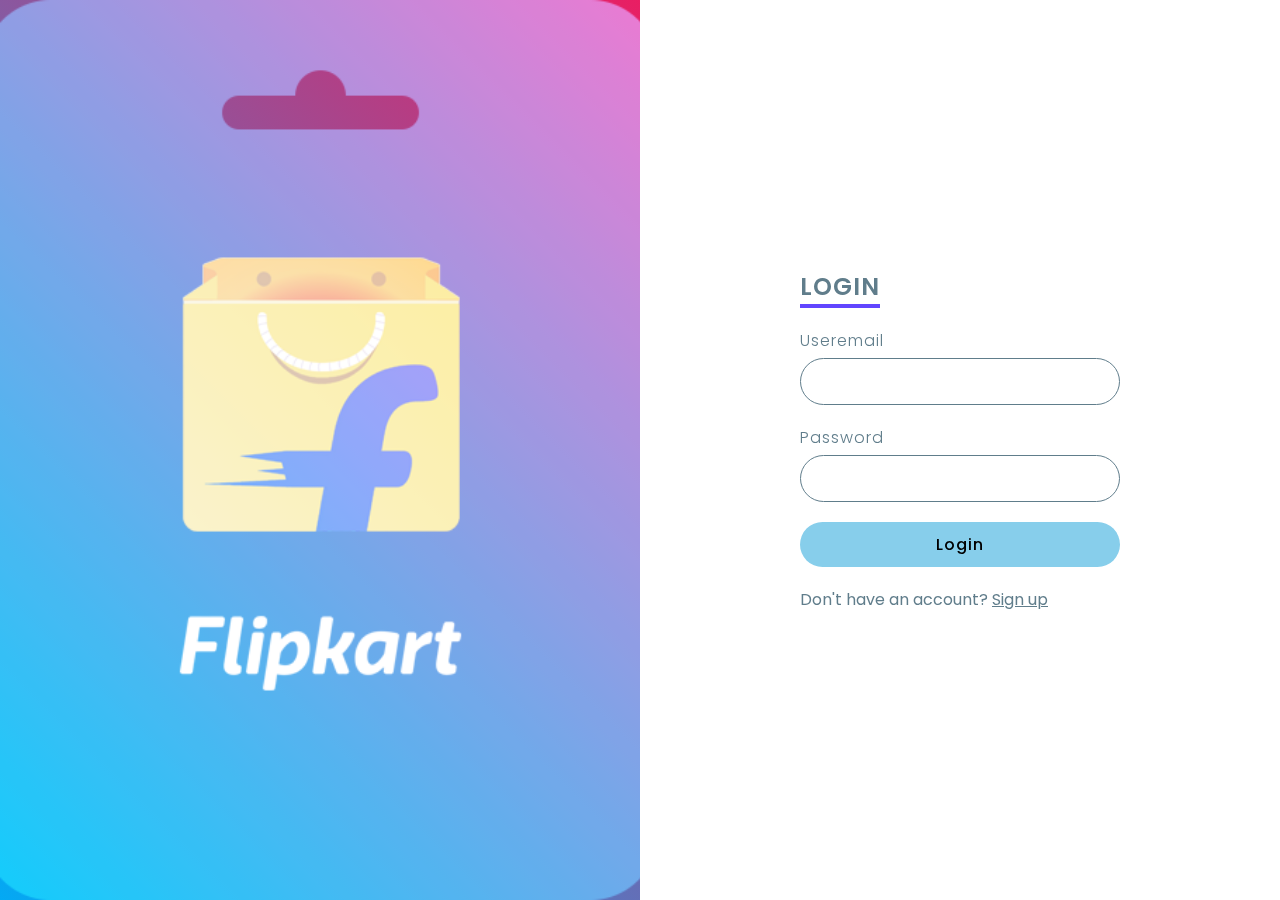
<file: signin.html>
<!DOCTYPE html>
<html lang="en">

<head>
    <meta charset="UTF-8">
    <meta http-equiv="X-UA-Compatible" content="IE=edge">
    <meta name="viewport" content="width=device-width, initial-scale=1.0">
    <title>Login</title>
    <link rel="stylesheet" href="CSS/style.css">
    <script>
        var form = document.querySelector(".loginform");
    
        var arr = JSON.parse(localStorage.getItem("user")) || [];
    
        var logedUser = JSON.parse(localStorage.getItem("loginUser")) || [];
    
    
        class Logindata {
            constructor(e, p) {
                
                this.email = e;
                this.password = p;
            }
        }
    
        let logindata = () => {
            event.preventDefault();
            var useremail = form.email.value;
            var userpassword = form.password.value;
            var obj = new Logindata(useremail,userpassword);
            var flag;
            for (var i = 0; i < arr.length; i++) {
                if (arr[i].email == useremail && arr[i].password == userpassword) {
                    flag = true;
                    logedUser.push(arr[i]);
                    localStorage.setItem("loginUser", JSON.stringify(logedUser));
                }
            }
            if (flag == true) {
                alert("Login Success")
                window.location.href = "index.html"
            }
            else {
                alert("Invalid email/password")
            }
    
            let full = document.querySelectorAll("input")
            {
                full.forEach(function (element) {
                    element.value = null;
                })
            }
        }
        document.querySelector("#signin").addEventListener("click", logindata)
    
        let redirect = () => {
            window.location.href = "signup.html"
        }
    
        document.querySelector("#signup").addEventListener("click", redirect)  
    </script>

</head>

<body>
    <section>
        <div class="imgBx">
            <img src="CSS/flipkart.png" alt="">
        </div>
        <div class="contentBx">
            <div class="formBx">
                <h2>Login</h2>
                <form action="index.html" class="loginform">
                    <div class="inputBx">
                        <span>Useremail</span>
                        <input type="email" name="" id="email">
                    </div>
                    <div class="inputBx">
                        <span>Password</span>
                        <input type="password" name="" id="password">
                    </div>
                    <div class="inputBx">
                        <input type="submit" value="Login" name="" id="signin">
                    </div>
                    <div class="inputBx">
                        <p>Don't have an account? <a href="signup.html">Sign up</a></p>
                    </div>
                </form>
            </div>
        </div>
    </section>
</body>

</html>
</file>
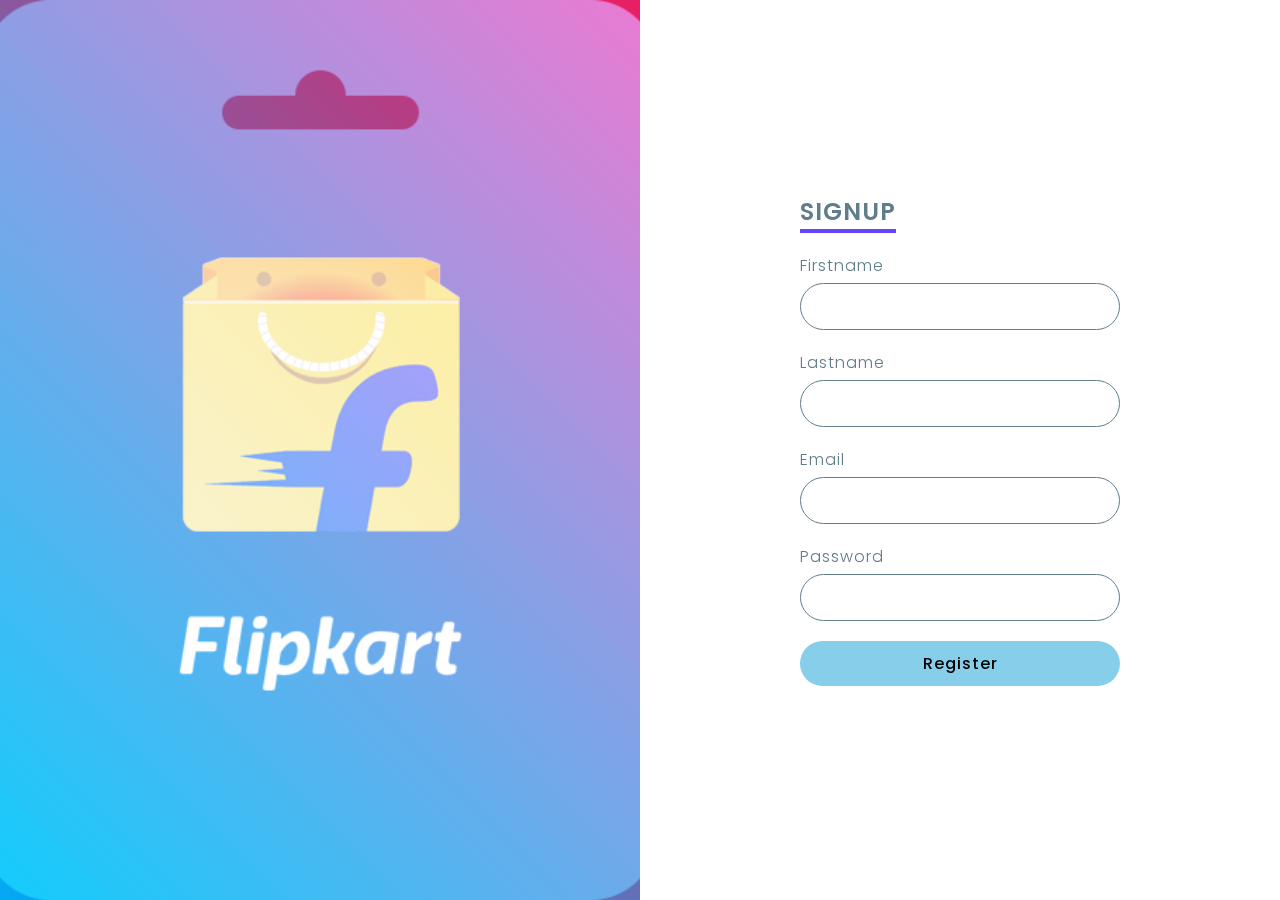
<file: signup.html>
<!DOCTYPE html>
<html lang="en">

<head>
    <meta charset="UTF-8">
    <meta http-equiv="X-UA-Compatible" content="IE=edge">
    <meta name="viewport" content="width=device-width, initial-scale=1.0">
    <title>Register</title>
    <link rel="stylesheet" href="CSS/style.css">
<script>
        
var form = document.querySelector(".signupform");

var arr = JSON.parse(localStorage.getItem("user")) || [];



class Signupdata {
    constructor(f, l, e, p) {
        this.fname = f;
        this.lname = l;
        this.email = e;
        this.password = p;
    }
}

let getdata = () => {
    event.preventDefault();
    var fname = form.fname.value;
    var lname = form.lname.value;
    var email = form.email.value;
    var password = form.password.value;

    var obj = new Signupdata(fname, lname, email, password)
    console.log(obj)
    if (obj.fname == "" || obj.lname == "null" || obj.email == "" || obj.password == "") {
        alert("Fill complete details")
    }
    else {
        arr.push(obj);
        console.log(arr);
        localStorage.setItem("user", JSON.stringify(arr));
        let full = document.querySelectorAll("input")
        {
            full.forEach(function (element) {
                element.value = null;
            })
        }
        alert("signup successful")
        window.location.href = "signin.html"
    }

}
document.querySelector("#signup").addEventListener("click", getdata)


let redirect = () => {
    window.location.href = "signin.html"
}

document.querySelector("#signin").addEventListener("click", redirect);
</script>
</head>

<body>
    <section>
        <div class="imgBx">
            <img src="CSS/flipkart.png" alt="">
        </div>
        <div class="contentBx">
            <div class="formBx">
                <h2>Signup</h2>
                <form action="index.html" class="signupform">
                    <div class="inputBx">
                        <span>Firstname</span>
                        <input type="text" name="" id="fname">
                    </div>
                    <div class="inputBx">
                        <span>Lastname</span>
                        <input type="text" name="" id="lname">
                    </div>
                    <div class="inputBx">
                        <span>Email</span>
                        <input type="email" name="" id="email">
                    </div>
                    <div class="inputBx">
                        <span>Password</span>
                        <input type="password" name="" id="password">
                    </div>

                    <div class="inputBx">
                        <input type="submit" value="Register" name="" id="signup">
                    </div>

                </form>
            </div>
        </div>
    </section>
</body>

</html>
</file>
<file: CSS/style.css>
@import url('https://fonts.googleapis.com/css?family=Poppins:200,300,400,500,600,700,800,900&display=swap');
*
{
    margin: 0;
    padding: 0;
    box-sizing: border-box;
    font-family: 'Poppins', sans-serif;
}
section
{
    position: relative;
    width: 100%;
    height: 100vh;
    display: flex;
}
section .imgBx
{
    position: relative;
    width: 50%;
    height: 100%;
}
section .imgBx:before
{
    content: '';
    position: absolute;
    top: 0;
    left: 0;
    width: 100%;
    height: 100%;
    background: linear-gradient(225deg,#e91e63,#03a9f4);
    z-index: 1;
    mix-blend-mode: screen;
}
section .imgBx img{
    position: absolute;
    top: 0;
    left: 0;
    width: 100%;
    height: 100%;
    object-fit: cover;
}
section .contentBx
{
    display: flex;
    justify-content: center;
    align-items: center;
    width: 50%;
    height: 100%;
}
section .contentBx .formBx
{
    width: 50%;
}
section .contentBx .formBx h2
{
    color: #607d8b;
    font-weight: 600;
    font-size: 1.5em;
    text-transform: uppercase;
    margin-bottom: 20px;
    border-bottom: 4px solid #6145ff;
    display: inline-block;
    letter-spacing: 1px;
}
section .contentBx .formBx .inputBx
{
    margin-bottom: 20px;
}
section .contentBx .formBx .inputBx span
{
    font-size: 16px;
    margin-bottom: 5px;
    display: inline-block;
    color: #607d8b;
    font-weight: 300;
    font-size: 16px;
    letter-spacing: 1px;
}
section .contentBx .formBx .inputBx input
{
    width: 100%;
    padding: 10px 20px;
    outline: none;
    font-weight: 400;
    border: 1px solid #607d8b;
    font-size: 16px;
    letter-spacing: 1px;
    color: #607d8b;
    background: transparent;
    border-radius: 30px;
}
section .contentBx .formBx .inputBx input[type="submit"]
{
    background: skyblue;
    color: black;
    outline: none;
    border: none;
    font-weight: 500;
    cursor: pointer;
}
section .contentBx .formBx .inputBx input[type="submit"]:hover
{
    background: #8f36f5;
}
section .contentBx .formBx .inputBx p
{
    color: #607d8b;
}
section .contentBx .formBx .inputBx p a
{
    color: #607d8b;
}
</file>
